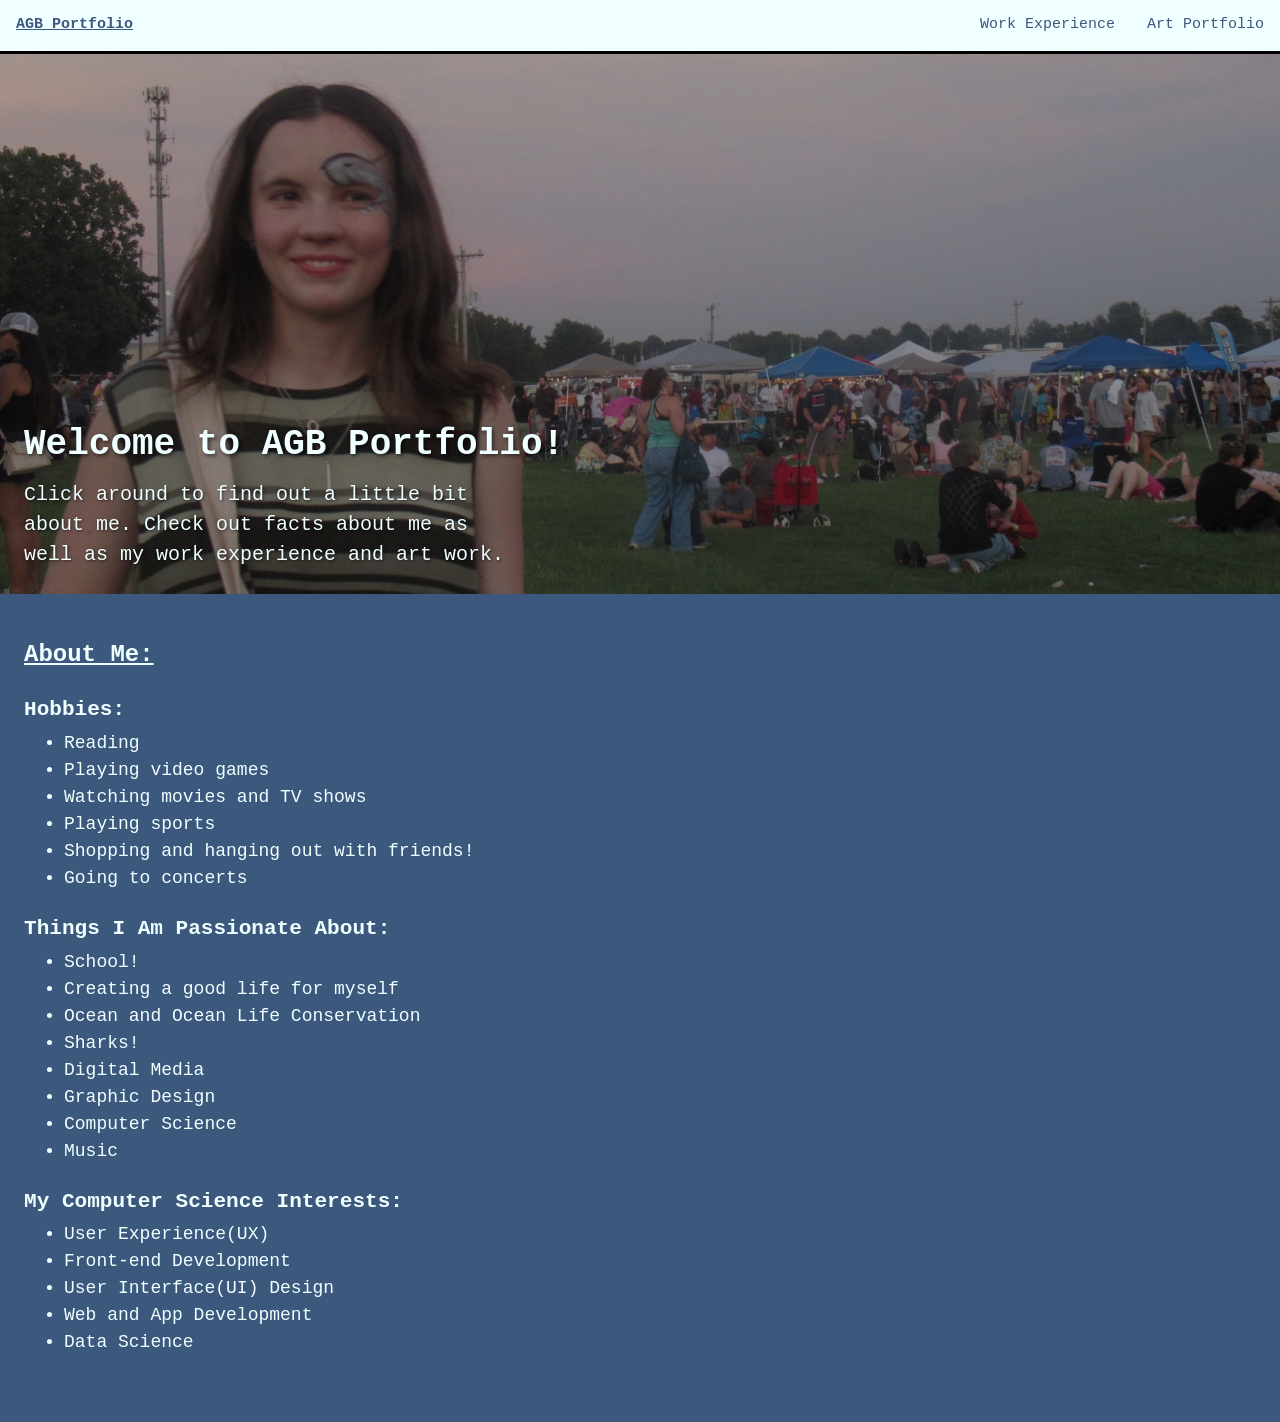
<file: index.html>
<!DOCTYPE html>
<html lang="en">
<head>
    <meta charset="UTF-8">
    <meta name="viewport" content="width=device-width, initial-scale=1.0">
    <title>AGB Portfolio - Main</title>
    <link rel="stylesheet" href="AGBportfolio.css">
</head>
<body>
    <header class="header">
        <a class="header-title" href="index.html" aria-current="page">AGB Portfolio</a>
        <nav>
            <a href="work.html">Work Experience</a>
            <a href="art.html">Art Portfolio</a>
        </nav>
    </header>

    <section class="hero">
        <h1>Welcome to AGB Portfolio!</h1>
        <p class="subtitle">
            Click around to find out a little bit about me. Check out facts about
            me as well as my work experience and art work.
        </p>
    </section>

    <main class="about">
        <h2>About Me:</h2>

        <h3>Hobbies:</h3>
        <ul>
            <li>Reading</li>
            <li>Playing video games</li>
            <li>Watching movies and TV shows</li>
            <li>Playing sports</li>
            <li>Shopping and hanging out with friends!</li>
            <li>Going to concerts</li>
        </ul>

        <h3>Things I Am Passionate About:</h3>
        <ul>
            <li>School!</li>
            <li>Creating a good life for myself</li>
            <li>Ocean and Ocean Life Conservation</li>
            <li>Sharks!</li>
            <li>Digital Media</li>
            <li>Graphic Design</li>
            <li>Computer Science</li>
            <li>Music</li>
        </ul>

        <h3>My Computer Science Interests:</h3>
        <ul>
            <li>User Experience(UX)</li>
            <li>Front-end Development</li>
            <li>User Interface(UI) Design</li>
            <li>Web and App Development</li>
            <li>Data Science</li>
        </ul>
    </main>
</body>
</html>
</file>
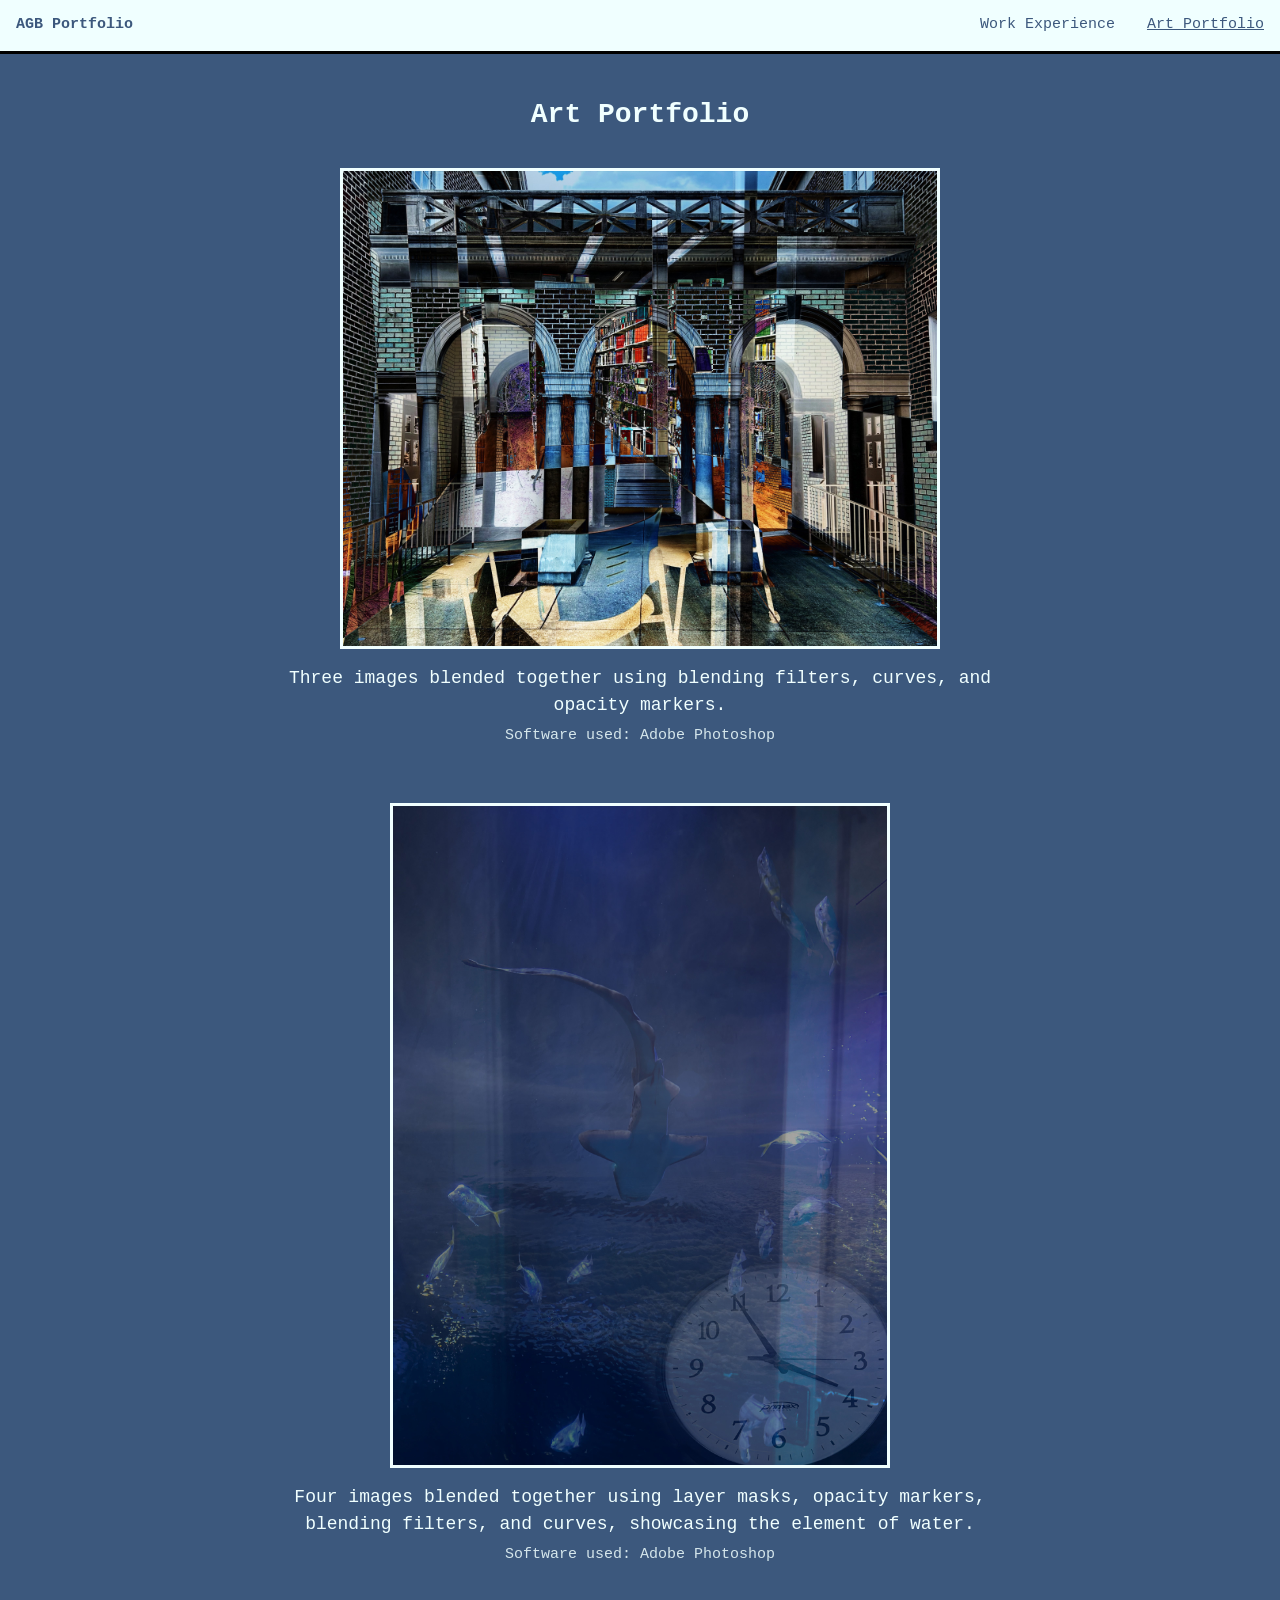
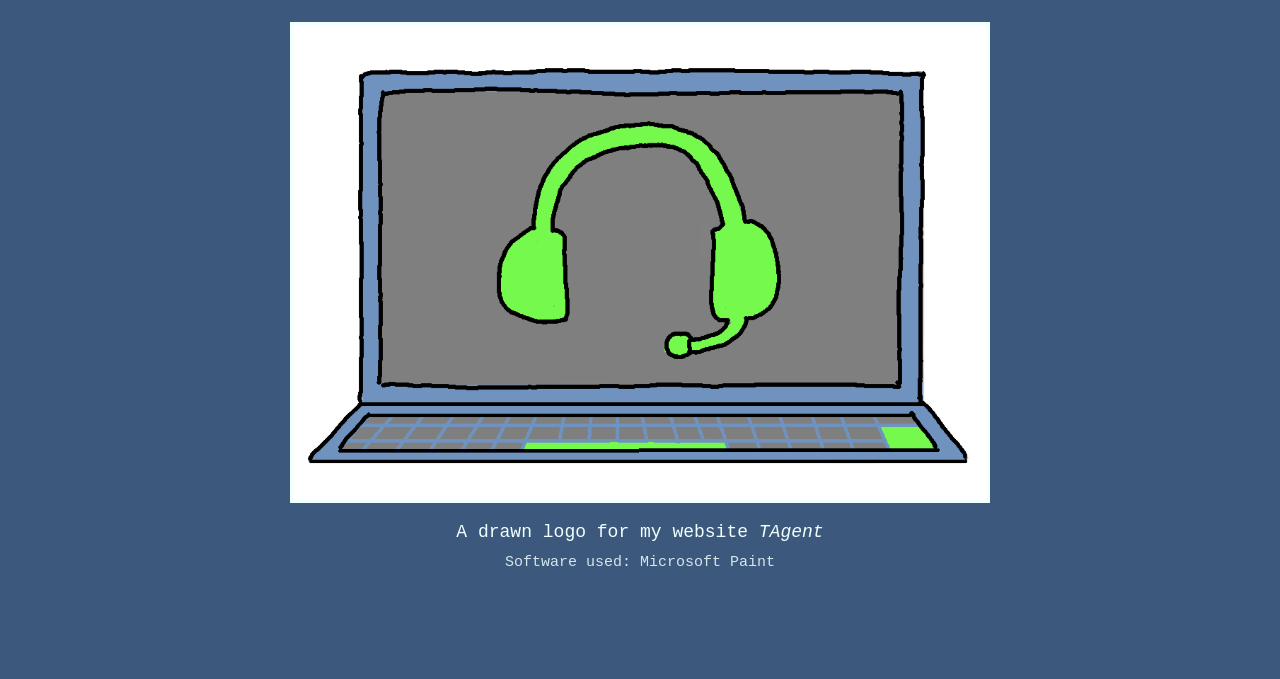
<file: art.html>
<!DOCTYPE html>
<html lang="en">
<head>
    <meta charset="UTF-8">
    <meta name="viewport" content="width=device-width, initial-scale=1.0">
    <title>AGB Portfolio - Art</title>
    <link rel="stylesheet" href="AGBportfolio.css">
</head>
<body>
    <header class="header">
        <a class="header-title" href="index.html">AGB Portfolio</a>
        <nav>
            <a href="work.html">Work Experience</a>
            <a href="art.html" aria-current="page">Art Portfolio</a>
        </nav>
    </header>

    <main class="gallery">
        <h1>Art Portfolio</h1>

        <figure>
            <img src="assets/drStrange.jpeg" alt="Blended image of several images" width="600" height="600">
            <figcaption>
                <p>Three images blended together using blending filters, curves, and opacity markers.</p>
                <p class="software">Software used: Adobe Photoshop</p>
            </figcaption>
        </figure>

        <figure>
            <img src="assets/water.jpg" alt="Blended image of a shark" width="500" height="600">
            <figcaption>
                <p>Four images blended together using layer masks, opacity markers, blending filters, and curves, showcasing the element of water.</p>
                <p class="software">Software used: Adobe Photoshop</p>
            </figcaption>
        </figure>

        <figure>
            <img src="assets/TAagentlogo.png" alt="Drawing of laptop with headset in it" width="700" height="600">
            <figcaption>
                <p>A drawn logo for my website <i>TAgent</i></p>
                <p class="software">Software used: Microsoft Paint</p>
            </figcaption>
        </figure>
    </main>
</body>
</html>
</file>
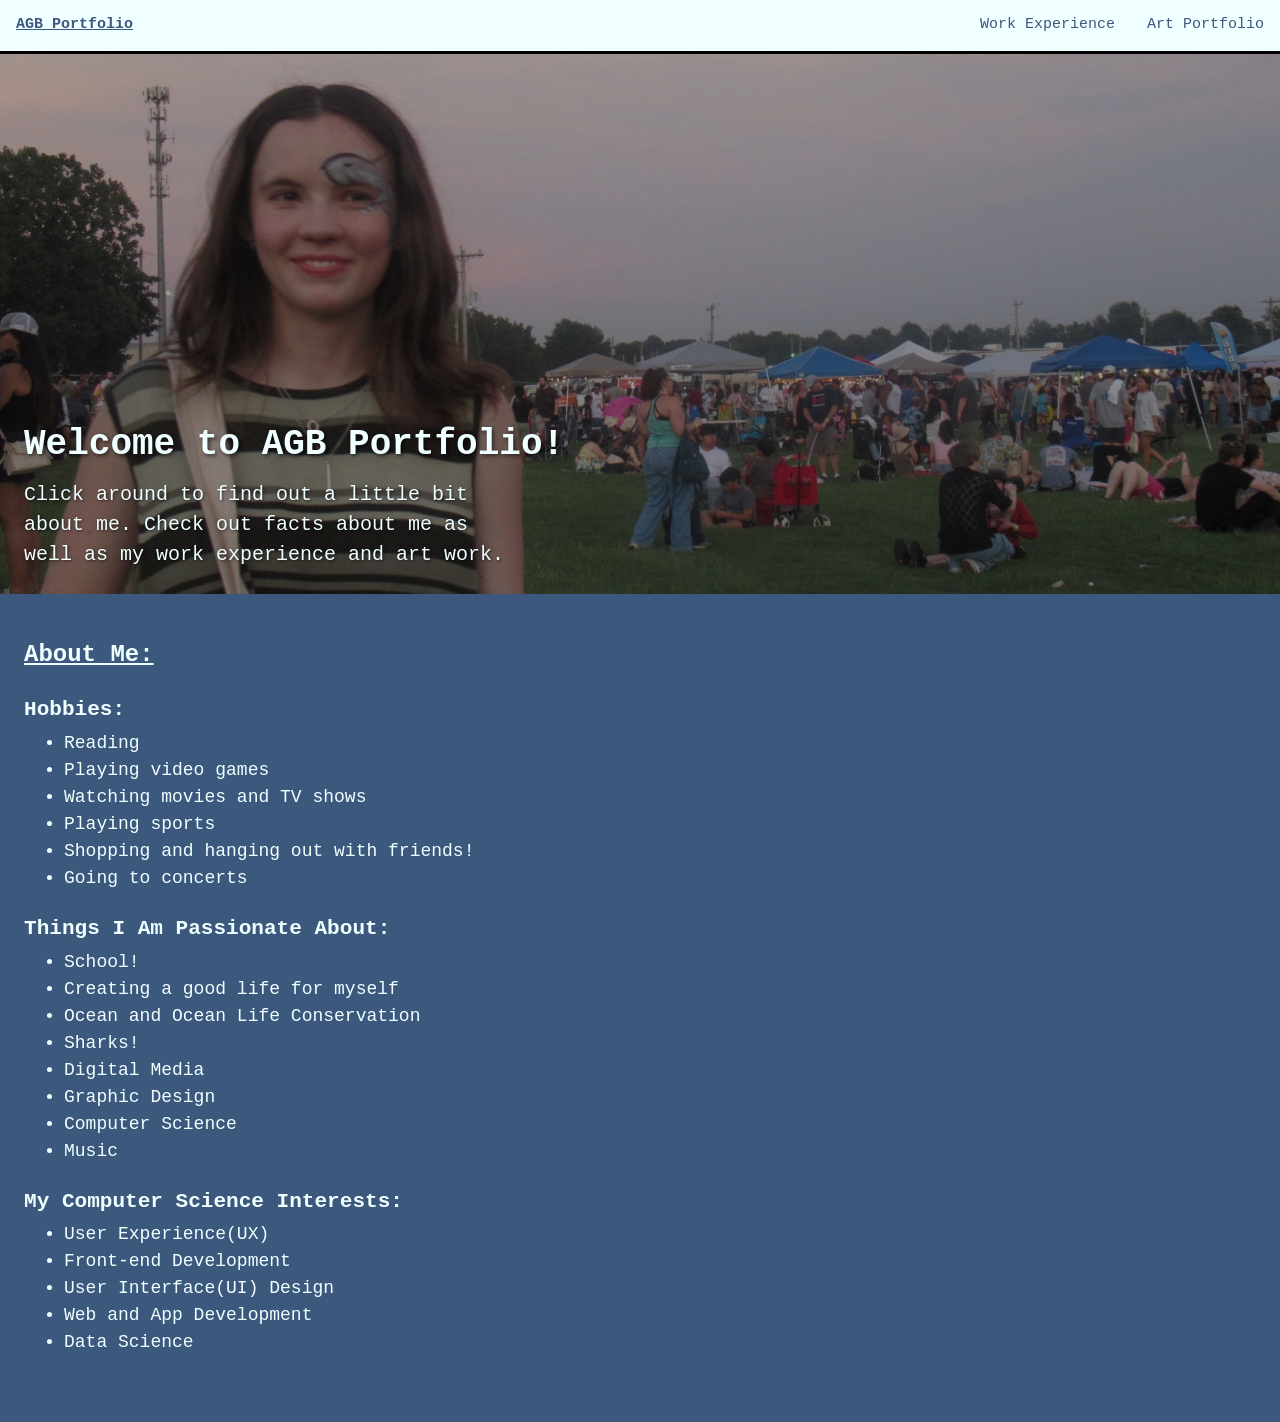
<file: portfolio.html>
<!DOCTYPE html>
<html lang="en">
<head>
    <meta charset="UTF-8">
    <meta name="viewport" content="width=device-width, initial-scale=1.0">
    <title>AGB Portfolio - Main</title>
    <link rel="stylesheet" href="AGBportfolio.css">
</head>
<body>
    <header class="header">
        <a class="header-title" href="portfolio.html" aria-current="page">AGB Portfolio</a>
        <nav>
            <a href="work.html">Work Experience</a>
            <a href="art.html">Art Portfolio</a>
        </nav>
    </header>

    <section class="hero">
        <h1>Welcome to AGB Portfolio!</h1>
        <p class="subtitle">
            Click around to find out a little bit about me. Check out facts about
            me as well as my work experience and art work.
        </p>
    </section>

    <main class="about">
        <h2>About Me:</h2>

        <h3>Hobbies:</h3>
        <ul>
            <li>Reading</li>
            <li>Playing video games</li>
            <li>Watching movies and TV shows</li>
            <li>Playing sports</li>
            <li>Shopping and hanging out with friends!</li>
            <li>Going to concerts</li>
        </ul>

        <h3>Things I Am Passionate About:</h3>
        <ul>
            <li>School!</li>
            <li>Creating a good life for myself</li>
            <li>Ocean and Ocean Life Conservation</li>
            <li>Sharks!</li>
            <li>Digital Media</li>
            <li>Graphic Design</li>
            <li>Computer Science</li>
            <li>Music</li>
        </ul>

        <h3>My Computer Science Interests:</h3>
        <ul>
            <li>User Experience(UX)</li>
            <li>Front-end Development</li>
            <li>User Interface(UI) Design</li>
            <li>Web and App Development</li>
            <li>Data Science</li>
        </ul>
    </main>
</body>
</html>
</file>
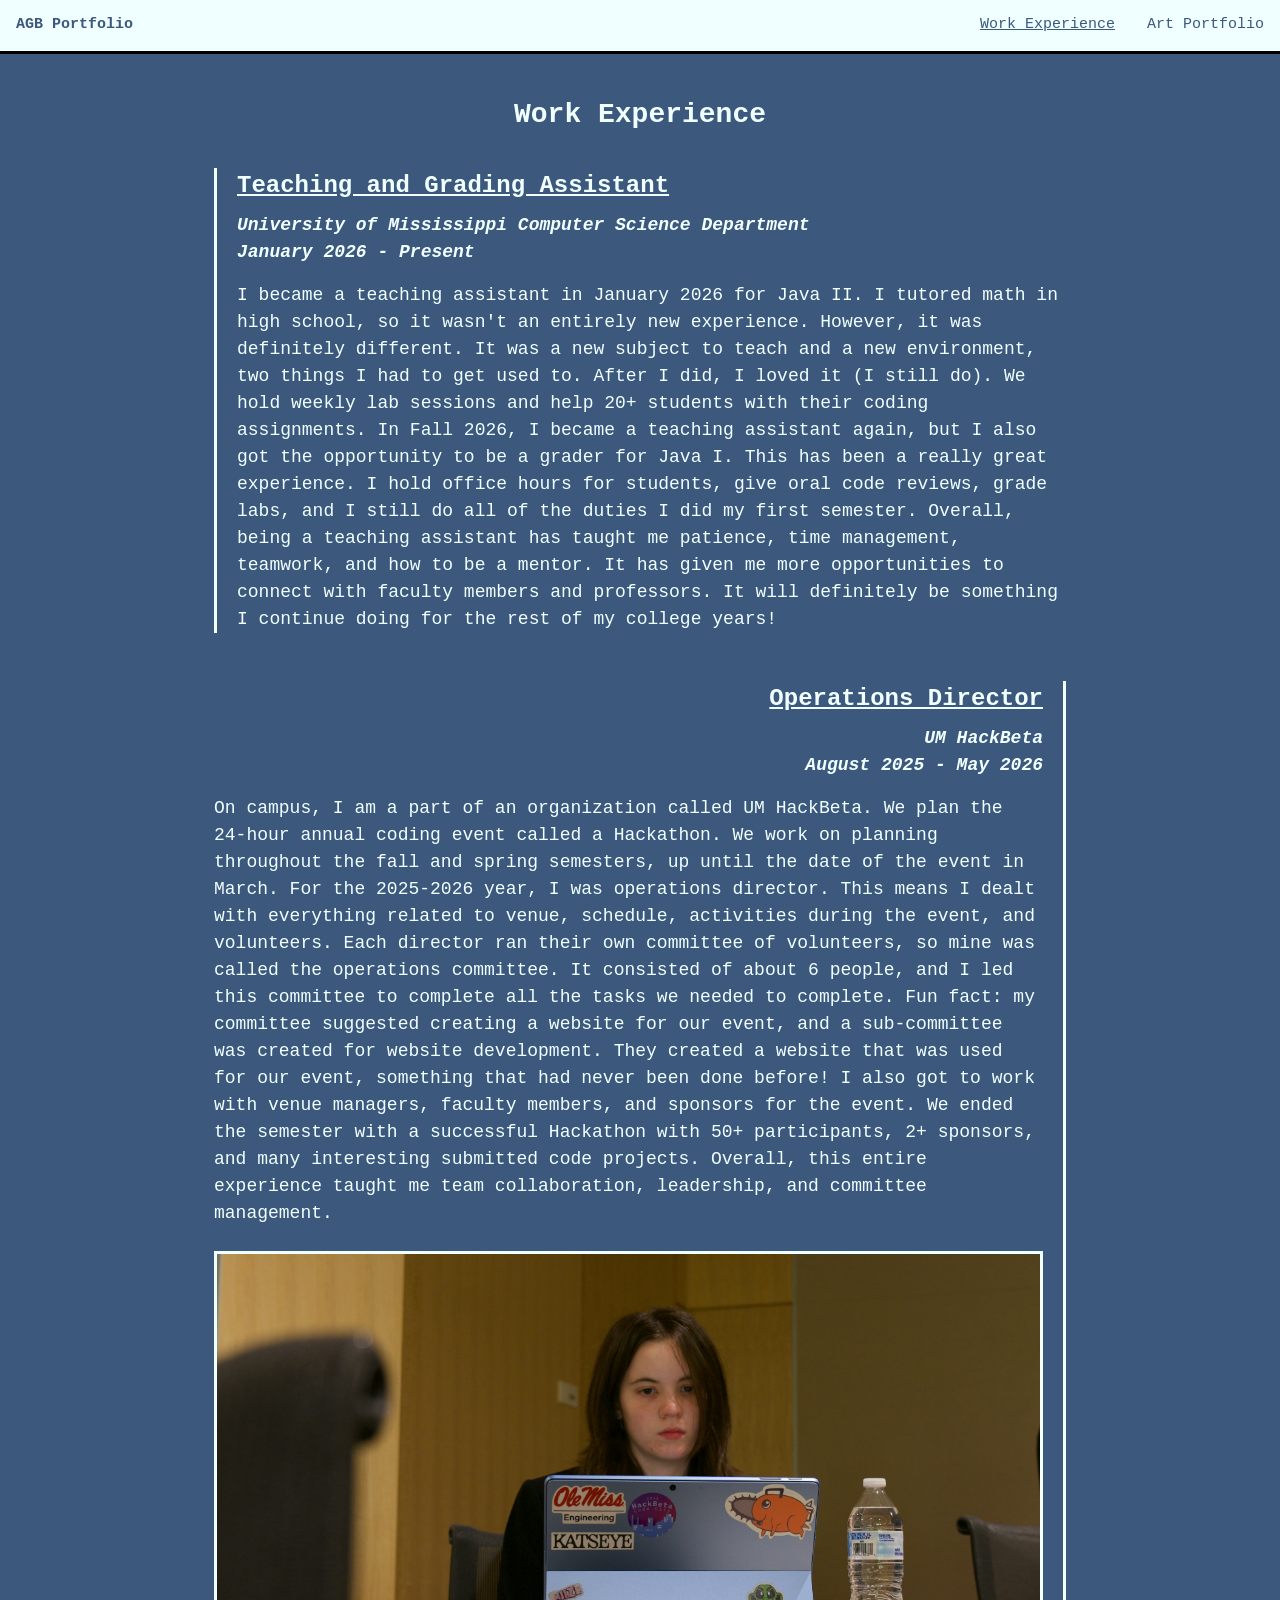
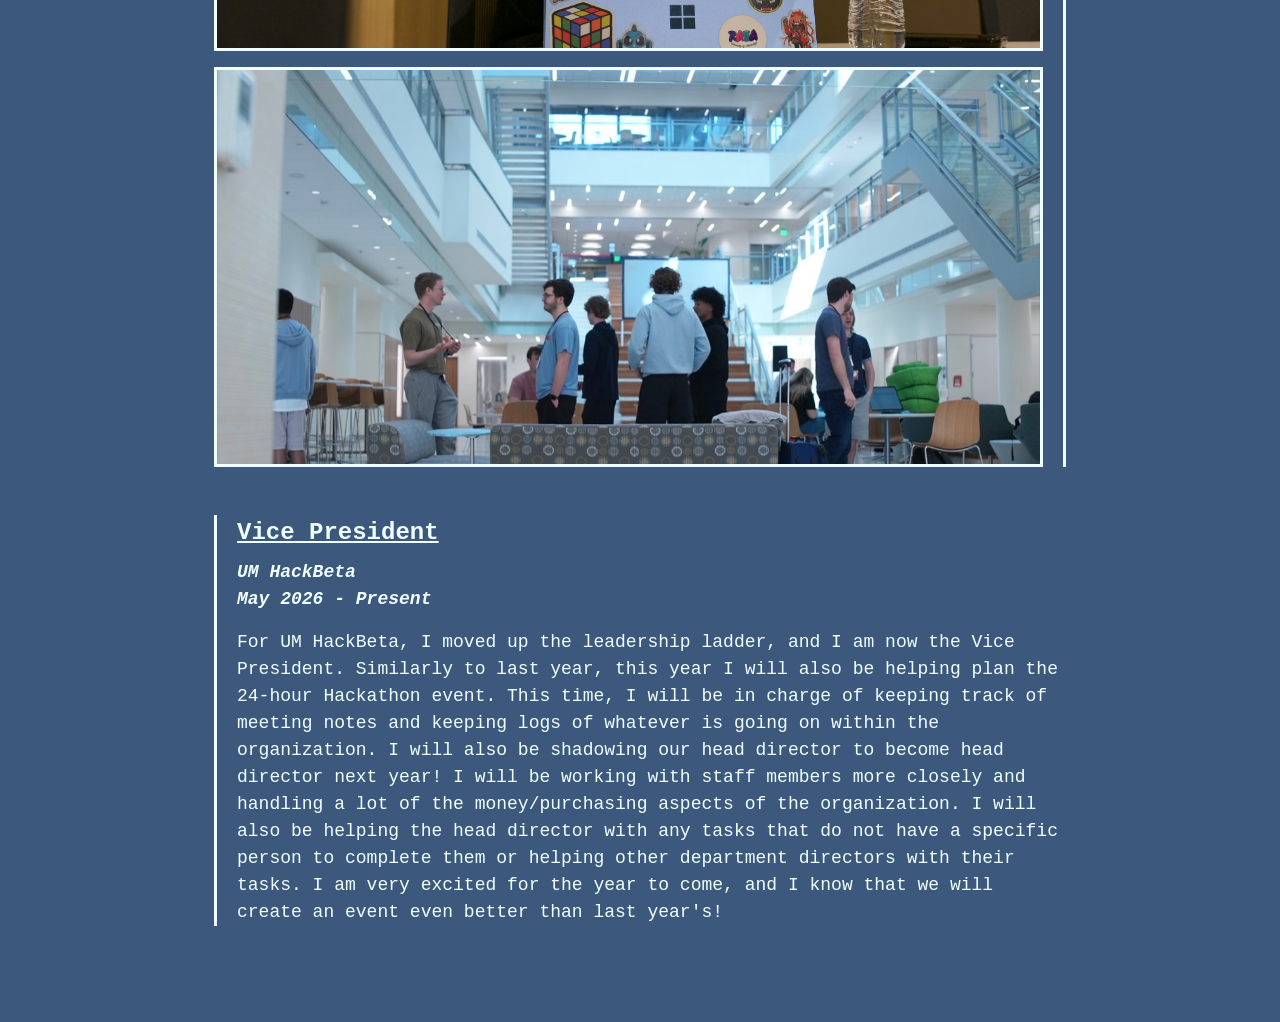
<file: work.html>
<!DOCTYPE html>
<html lang="en">
<head>
    <meta charset="UTF-8">
    <meta name="viewport" content="width=device-width, initial-scale=1.0">
    <title>AGB Portfolio - Work</title>
    <link rel="stylesheet" href="AGBportfolio.css">
</head>
<body>
    <header class="header">
        <a class="header-title" href="index.html">AGB Portfolio</a>
        <nav>
            <a href="work.html" aria-current="page">Work Experience</a>
            <a href="art.html">Art Portfolio</a>
        </nav>
    </header>

    <main>
        <h1>Work Experience</h1>

        <section class="job">
            <div class="job-heading">
                <h2>Teaching and Grading Assistant</h2>
                <p class="work-label">University of Mississippi Computer Science Department</p>
                <p class="work-label">January 2026 - Present</p>
            </div>
            <p>
                I became a teaching assistant in January 2026 for Java II. I tutored math in
                high school, so it wasn't an entirely new experience. However, it
                was definitely different. It was a new subject to teach and a new environment, two
                things I had to get used to. After I did, I loved it (I still do). We
                hold weekly lab sessions and help 20+ students with their coding assignments.
                In Fall 2026, I became a teaching assistant again, but I also got the
                opportunity to be a grader for Java I. This has been a really great experience.
                I hold office hours for students, give oral code reviews, grade labs, and
                I still do all of the duties I did my first semester. Overall, being a teaching
                assistant has taught me patience, time management, teamwork, and how to be a mentor. It
                has given me more opportunities to connect with faculty members and professors.
                It will definitely be something I continue doing for the rest of my college years!
            </p>
        </section>

        <section class="job alt">
            <div class="job-heading">
                <h2>Operations Director</h2>
                <p class="work-label">UM HackBeta</p>
                <p class="work-label">August 2025 - May 2026</p>
            </div>
            <p>
                On campus, I am a part of an organization called UM HackBeta.
                We plan the 24-hour annual coding event called a Hackathon. We
                work on planning throughout the fall and spring semesters, up until the
                date of the event in March. For the 2025-2026 year, I was operations director.
                This means I dealt with everything related to venue, schedule, activities during the event,
                and volunteers. Each director ran their own committee of volunteers,
                so mine was called the operations committee. It consisted of about 6 people, and
                I led this committee to complete all the tasks we needed to complete.
                Fun fact: my committee suggested creating a website for our event, and
                a sub-committee was created for website development. They created a website
                that was used for our event, something that had never been done before!
                I also got to work with venue managers, faculty members, and sponsors for the event.
                We ended the semester with a successful Hackathon with 50+ participants, 2+ sponsors, and
                many interesting submitted code projects. Overall, this entire experience taught me
                team collaboration, leadership, and committee management.
            </p>
            <div class="photos">
                <img src="assets/IMG_6822.jpeg" alt="Girl sitting at computer" width="550" height="400">
                <img src="assets/IMG_6831.jpeg" alt="Lobby area filled with people" width="550" height="400">
            </div>
        </section>

        <section class="job">
            <div class="job-heading">
                <h2>Vice President</h2>
                <p class="work-label">UM HackBeta</p>
                <p class="work-label">May 2026 - Present</p>
            </div>
            <p>
                For UM HackBeta, I moved up the leadership ladder, and I am now the Vice President.
                Similarly to last year, this year I will also be helping plan the 24-hour Hackathon event.
                This time, I will be in charge of keeping track of meeting notes and keeping logs of whatever
                is going on within the organization. I will also be shadowing our head director to become
                head director next year! I will be working with staff members more closely and handling a lot
                of the money/purchasing aspects of the organization. I will also be helping the head director
                with any tasks that do not have a specific person to complete them or helping other department
                directors with their tasks. I am very excited for the year to come, and I know that we will create
                an event even better than last year's!
            </p>
        </section>
    </main>
</body>
</html>
</file>
<file: AGBportfolio.css>
:root {
    --blue: rgb(60, 88, 125);
    --azure: azure;
    --ink: black;
    --font: 'Courier New', Courier, monospace;
}

* {
    box-sizing: border-box;
}

body {
    margin: 0;
    background-color: var(--blue);
    color: var(--azure);
    font-family: var(--font);
    font-size: 18px;
    line-height: 1.5;
}

/* header for all pages */
.header {
    display: flex;
    flex-wrap: wrap;
    align-items: center;
    background-color: var(--azure);
    border-bottom: 3px solid var(--ink);
}

.header-title {
    margin-right: auto;
    font-weight: bold;
}

.header a {
    font-size: 15px;
    font-family: var(--font);
    padding: 14px 16px;
    color: var(--blue);
    text-decoration: none;
}

.header nav {
    display: flex;
    flex-wrap: wrap;
}

.header a:hover,
.header a:focus-visible {
    background-color: gray;
    color: var(--ink);
    outline: none;
}

.header a[aria-current="page"] {
    text-decoration: underline;
}

/* shared content*/
main {
    max-width: 900px;
    margin: 0 auto;
    padding: 24px 24px 48px;
}

h1 {
    font-size: 28px;
    text-align: center;
    margin: 16px 0 32px;
}

h2 {
    text-decoration: underline solid;
    font-size: 24px;
    font-weight: bold;
}

/* portfolio.html*/
.hero {
    background:
        linear-gradient(rgba(0, 0, 0, 0.35), rgba(0, 0, 0, 0.35)),
        url('assets/me.jpeg') center / cover no-repeat;
    min-height: 60vh;
    padding: 24px;
    display: flex;
    flex-direction: column;
    justify-content: flex-end;
}

.hero h1 {
    font-size: 36px;
    text-align: left;
    margin: 0 0 8px;
    text-shadow: 2px 2px 4px rgba(0, 0, 0, 0.6);
}

.subtitle {
    margin: 0;
    font-size: 20px;
    max-width: 40ch;
    text-shadow: 1px 1px 3px rgba(0, 0, 0, 0.6);
}

.about{
    margin:0;
}

.about h3 {
    margin-bottom: 4px;
}

.about ul {
    margin-top: 4px;
}

/* art.html */
.gallery {
    max-width: 800px;
    text-align: center;
}

.gallery figure {
    margin: 0 0 56px;
}

.gallery img {
    display: block;
    margin: 0 auto 16px;
    max-width: 100%;
    height: auto;
    border: 3px solid var(--azure);
}

.gallery figcaption p {
    margin: 0 0 6px;
}

.software {
    font-size: 15px;
    opacity: 0.85;
}

/* work.html*/
.job {
    margin-bottom: 48px;
    padding-left: 20px;
    border-left: 3px solid var(--azure);
}
.job.alt {
    padding-left: 0;
    padding-right: 20px;
    border-left: none;
    border-right: 3px solid var(--azure);
}

.job.alt .job-heading {
    text-align: right;
}

.job h2 {
    margin: 0 0 8px;
}

.job-heading {
    margin-bottom: 16px;
}

.work-label {
    font-style: italic;
    font-weight: bold;
    margin: 0;
}

.job p:not(.work-label) {
    margin: 0;
}

.photos {
    display: flex;
    flex-wrap: wrap;
    justify-content: center;
    gap: 16px;
    margin-top: 24px;
}

.photos img {
    flex: 1 1 280px;
    max-width: 100%;
    aspect-ratio: 11 / 8;
    object-fit: cover;
    border: 3px solid var(--azure);
}
</file>
